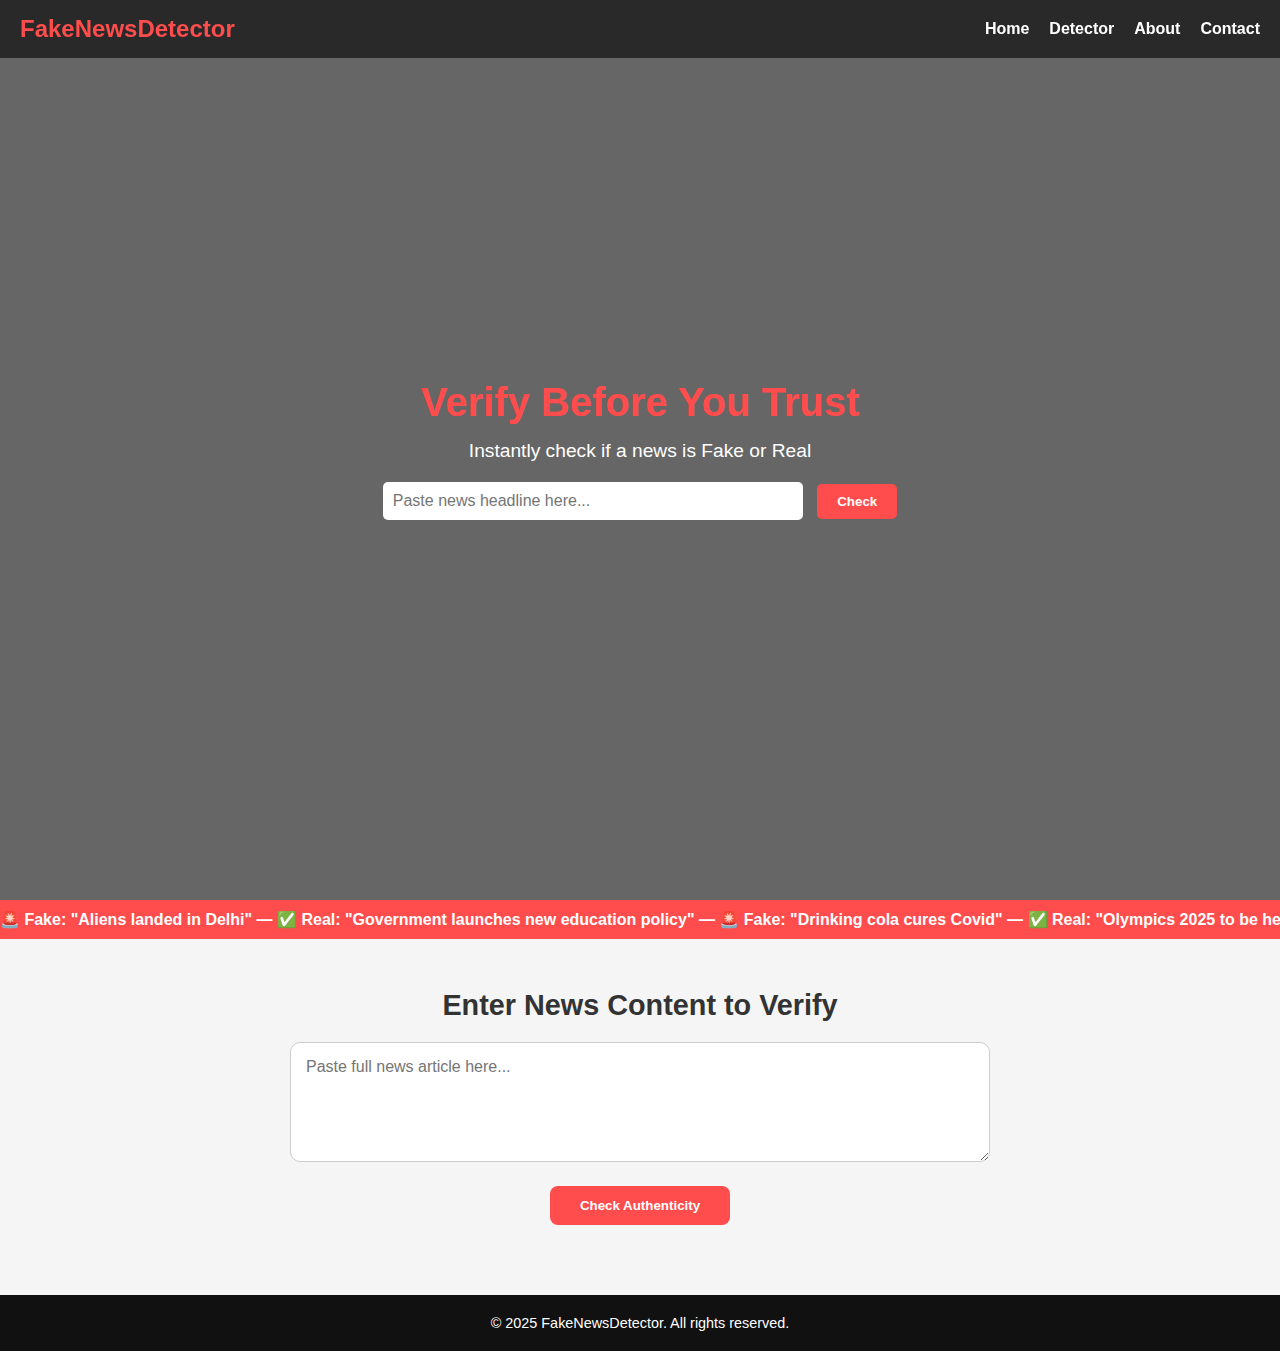
<file: index.html>
<!DOCTYPE html>
<html lang="en">
<head>
  <meta charset="UTF-8">
  <meta name="viewport" content="width=device-width, initial-scale=1.0">
  <title>Fake News Detector</title>
  <link rel="stylesheet" href="style.css">
</head>
<body>

  <!-- Navbar -->
  <nav>
    <div class="logo">FakeNewsDetector</div>
    <div class="menu-toggle" onclick="toggleMenu()">☰</div>
    <ul id="nav-links">
      <li><a href="#">Home</a></li>
      <li><a href="#">Detector</a></li>
      <li><a href="#">About</a></li>
      <li><a href="#">Contact</a></li>
    </ul>
  </nav>

  <!-- Hero Section -->
  <section class="hero">
    <video autoplay muted loop>
      <source src="https://videos.pexels.com/video-files/3129957/3129957-hd_1920_1080_25fps.mp4" type="video/mp4">
    </video>
    <div class="hero-content">
      <h1>Verify Before You Trust</h1>
      <p>Instantly check if a news is Fake or Real</p>
      <input type="text" placeholder="Paste news headline here...">
      <button>Check</button>
    </div>
  </section>

  <!-- News Ticker -->
  <div class="ticker">
    <div class="ticker-content">
      🚨 Fake: "Aliens landed in Delhi" — ✅ Real: "Government launches new education policy" — 🚨 Fake: "Drinking cola cures Covid" — ✅ Real: "Olympics 2025 to be held in Japan"
    </div>
  </div>

  <!-- Detector Section -->
  <section class="detector">
    <h2>Enter News Content to Verify</h2>
    <textarea placeholder="Paste full news article here..."></textarea><br>
    <button onclick="showResult()">Check Authenticity</button>
    <div class="result" id="resultBox"></div>
  </section>

  <!-- Footer -->
  <footer>
    <p>&copy; 2025 FakeNewsDetector. All rights reserved.</p>
  </footer>

  <script src="script.js">
   
  </script>

</body>
</html>
</file>
<file: style.css>
* {
      margin: 0;
      padding: 0;
      box-sizing: border-box;
      font-family: Arial, sans-serif;
    }

    /* Navbar */
    nav {
      position: fixed;
      top: 0;
      left: 0;
      width: 100%;
      padding: 15px 20px;
      display: flex;
      justify-content: space-between;
      align-items: center;
      background: rgba(0, 0, 0, 0.6);
      color: white;
      z-index: 1000;
    }

    nav .logo {
      font-size: 1.5rem;
      font-weight: bold;
      color: #ff4c4c;
    }

    nav ul {
      list-style: none;
      display: flex;
      gap: 20px;
    }

    nav ul li a {
      text-decoration: none;
      color: white;
      font-weight: bold;
      transition: color 0.3s;
    }

    nav ul li a:hover {
      color: #ff4c4c;
    }

    /* Hamburger menu for mobile */
    .menu-toggle {
      display: none;
      font-size: 1.8rem;
      cursor: pointer;
    }

    @media (max-width: 768px) {
      nav ul {
        display: none;
        flex-direction: column;
        background: rgba(0, 0, 0, 0.9);
        position: absolute;
        top: 60px;
        right: 20px;
        padding: 20px;
        border-radius: 8px;
      }
      nav ul.active {
        display: flex;
      }
      .menu-toggle {
        display: block;
      }
    }

    /* Hero Section */
    .hero {
      position: relative;
      height: 100vh;
      display: flex;
      align-items: center;
      justify-content: center;
      color: white;
      text-align: center;
      overflow: hidden;
      padding: 20px;
    }

    .hero video {
      position: absolute;
      top: 0; left: 0;
      width: 100%;
      height: 100%;
      object-fit: cover;
      z-index: -1;
    }

    .hero::before {
      content: "";
      position: absolute;
      top: 0; left: 0; right: 0; bottom: 0;
      background: rgba(0,0,0,0.6);
      z-index: -1;
    }

    .hero-content {
      z-index: 1;
      max-width: 700px;
      width: 100%;
    }

    .hero h1 {
      font-size: 2.5rem;
      margin-bottom: 15px;
      color: #ff4c4c;
    }

    .hero p {
      font-size: 1.2rem;
      margin-bottom: 20px;
    }

    .hero input {
      padding: 10px;
      width: 60%;
      border: none;
      border-radius: 5px;
      outline: none;
      font-size: 1rem;
    }

    .hero button {
      padding: 10px 20px;
      border: none;
      margin-left: 10px;
      border-radius: 5px;
      background: #ff4c4c;
      color: white;
      font-weight: bold;
      cursor: pointer;
      transition: background 0.3s;
    }

    .hero button:hover {
      background: #e63e3e;
    }

    @media (max-width: 768px) {
      .hero h1 { font-size: 2rem; }
      .hero p { font-size: 1rem; }
      .hero input { width: 100%; margin-bottom: 10px; }
      .hero button { width: 100%; margin-left: 0; }
    }

    /* News Ticker */
    .ticker {
      background: #ff4c4c;
      color: white;
      overflow: hidden;
      white-space: nowrap;
      padding: 10px 0;
      font-weight: bold;
    }

    .ticker-content {
      display: inline-block;
      animation: ticker 15s linear infinite;
    }

    @keyframes ticker {
      0% { transform: translateX(100%); }
      100% { transform: translateX(-100%); }
    }

    @media (max-width: 600px) {
      .ticker { font-size: 0.9rem; }
    }

    /* Detector Section */
    .detector {
      padding: 50px 20px;
      text-align: center;
      background: #f5f5f5;
    }

    .detector h2 {
      margin-bottom: 20px;
      color: #333;
      font-size: 1.8rem;
    }

    .detector textarea {
      width: 100%;
      max-width: 700px;
      height: 120px;
      padding: 15px;
      border-radius: 10px;
      border: 1px solid #ccc;
      font-size: 1rem;
      outline: none;
    }

    .detector button {
      margin-top: 20px;
      padding: 12px 30px;
      background: #ff4c4c;
      border: none;
      border-radius: 8px;
      color: white;
      font-weight: bold;
      cursor: pointer;
      transition: background 0.3s;
    }

    .detector button:hover {
      background: #e63e3e;
    }

    /* Result Section */
    .result {
      margin-top: 20px;
      font-size: 1.3rem;
      font-weight: bold;
    }

    /* Footer */
    footer {
      background: #111;
      color: white;
      text-align: center;
      padding: 20px;
      font-size: 0.9rem;
    }
</file>
